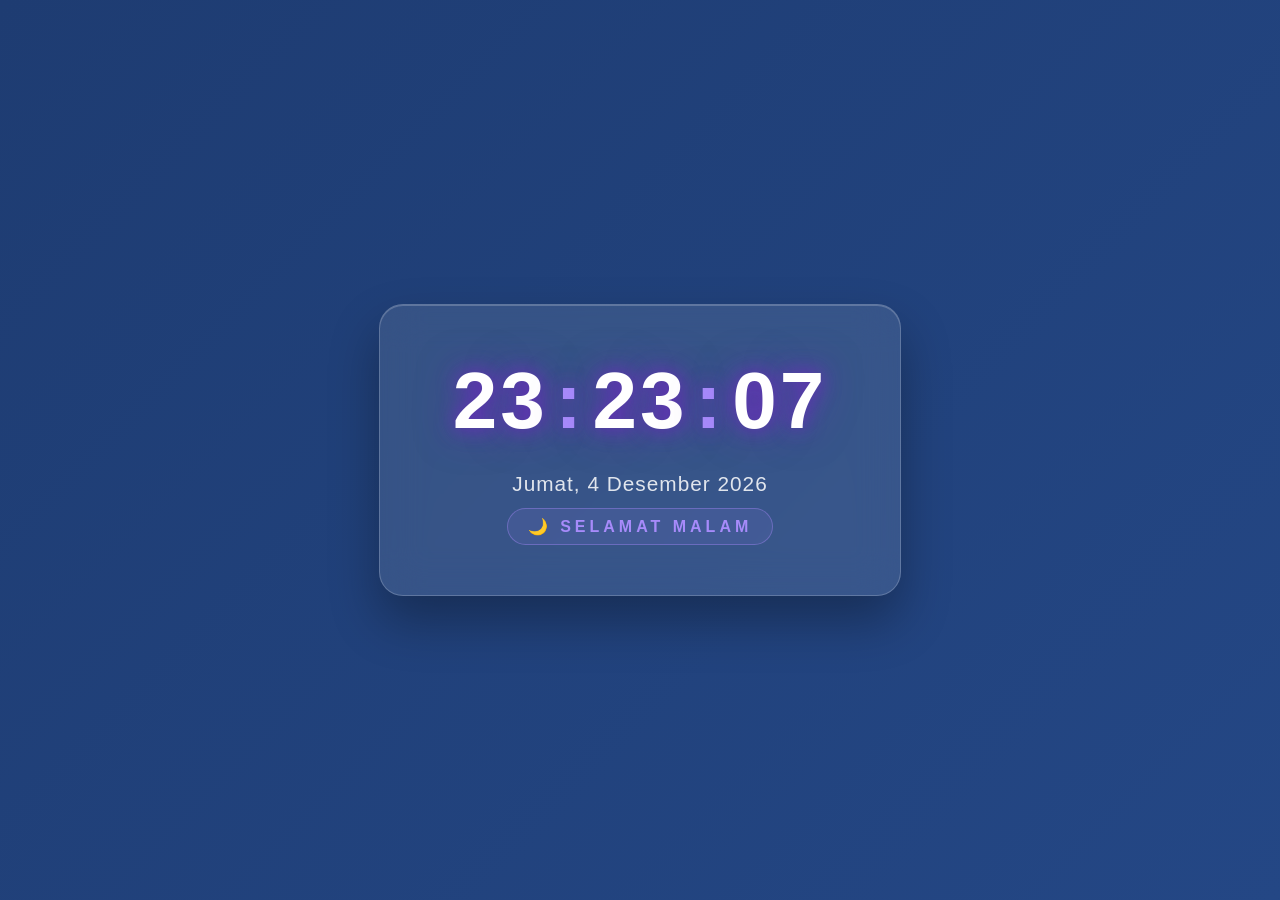
<file: portfolio44/jam didigital/index.html>
<!DOCTYPE html>
<html lang="id">
<head>
    <meta charset="UTF-8">
    <meta name="viewport" content="width=device-width, initial-scale=1.0">
    <title>Jam Digital</title>
    <link rel="stylesheet" href="style.css">
</head>
<body>
    <div class="container">
        <div class="clock">
            <div class="time">
                <span id="hours">00</span>
                <span class="colon">:</span>
                <span id="minutes">00</span>
                <span class="colon">:</span>
                <span id="seconds">00</span>
            </div>
            <div class="date" id="date">Senin, 1 Januari 2025</div>
            <div class="greeting" id="greeting">Selamat Pagi</div>
        </div>
    </div>
    <script src="script.js"></script>
</body>
</html>
</file>
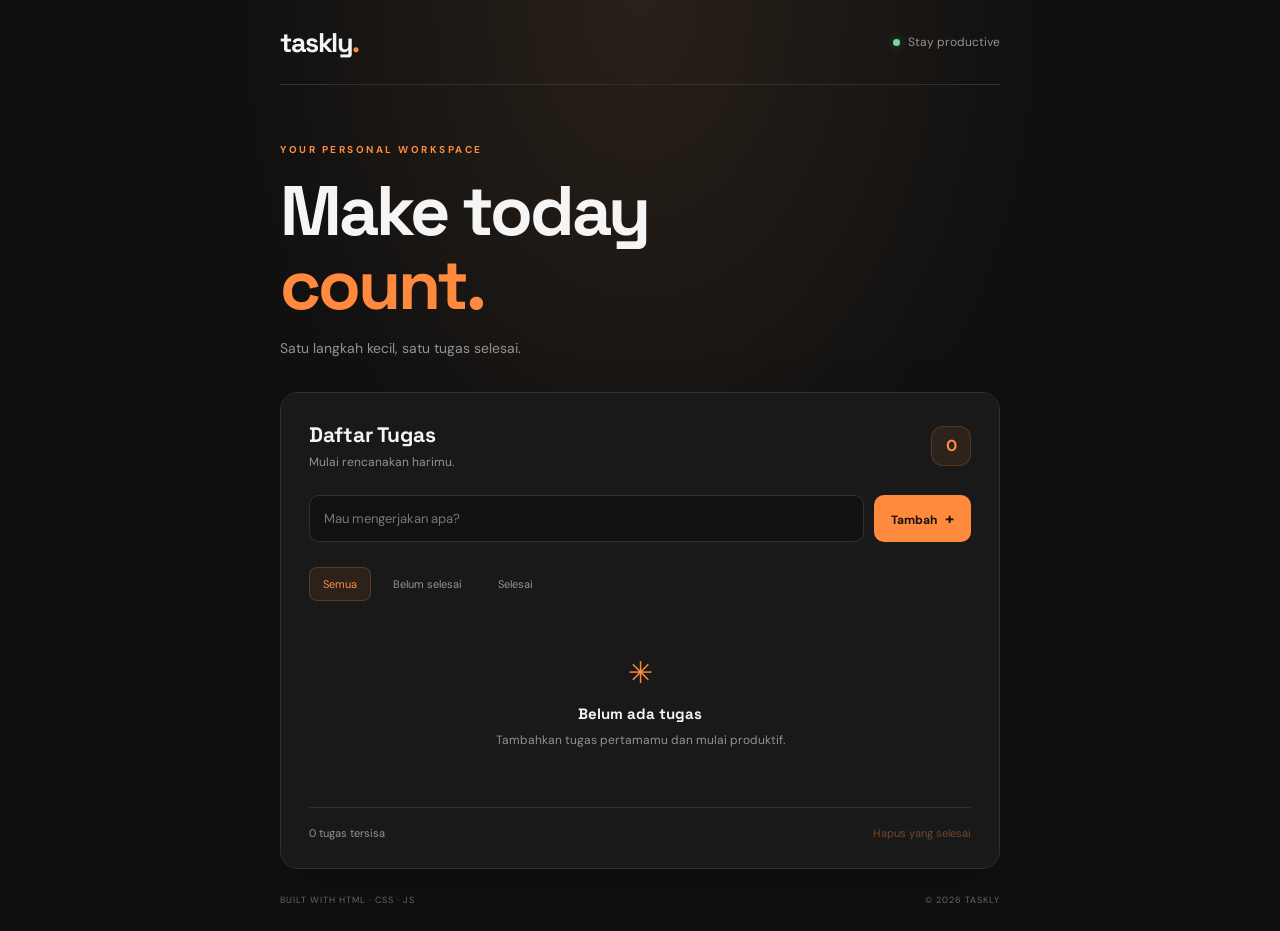
<file: portfolio44/to do list/index.html>
<!DOCTYPE html>
<html lang="id">
<head>
  <meta charset="UTF-8">
  <meta name="viewport" content="width=device-width, initial-scale=1.0">
  <meta name="description" content="Aplikasi To-Do List minimalis untuk mengatur tugas harian.">
  <title>Taskly — Daily Tasks</title>
  <link rel="stylesheet" href="style.css">
  <script src="script.js" defer></script>
</head>
<body>
  <main class="app">
    <header class="header">
      <a href="#" class="logo">taskly<span>.</span></a>
      <span class="status"><span class="status-dot"></span> Stay productive</span>
    </header>

    <section class="intro">
      <p class="eyebrow">YOUR PERSONAL WORKSPACE</p>
      <h1>Make today<br> <span>count.</span></h1>
      <p class="subtitle">Satu langkah kecil, satu tugas selesai.</p>
    </section>

    <section class="task-card">
      <div class="card-heading">
        <div>
          <h2>Daftar Tugas</h2>
          <p id="taskSummary">Mulai rencanakan harimu.</p>
        </div>
        <span class="task-count" id="taskCount">0</span>
      </div>

      <form id="taskForm" class="task-form">
        <input
          type="text"
          id="taskInput"
          placeholder="Mau mengerjakan apa?"
          maxlength="100"
          autocomplete="off"
          required
        >
        <button type="submit" class="add-btn">Tambah <span>+</span></button>
      </form>

      <div class="filters">
        <button class="filter active" data-filter="all">Semua</button>
        <button class="filter" data-filter="active">Belum selesai</button>
        <button class="filter" data-filter="completed">Selesai</button>
      </div>

      <ul id="taskList" class="task-list"></ul>

      <div id="emptyState" class="empty-state">
        <div class="empty-icon">✳</div>
        <h3>Belum ada tugas</h3>
        <p>Tambahkan tugas pertamamu dan mulai produktif.</p>
      </div>

      <footer class="card-footer">
        <span id="remainingText">0 tugas tersisa</span>
        <button id="clearCompleted" class="clear-btn" type="button">
          Hapus yang selesai
        </button>
      </footer>
    </section>

    <footer class="app-footer">
      <span>BUILT WITH HTML · CSS · JS</span>
      <span>© <span id="year"></span> TASKLY</span>
    </footer>
  </main>
</body>
</html>
</file>
<file: portfolio44/jam didigital/style.css>
* {
    margin: 0;
    padding: 0;
    box-sizing: border-box;
    font-family: 'Segoe UI', Tahoma, sans-serif;
}

body {
    min-height: 100vh;
    display: flex;
    justify-content: center;
    align-items: center;
    background: linear-gradient(135deg, #1e3c72 0%, #2a5298 50%, #7e22ce 100%);
    background-size: 400% 400%;
    animation: gradientBG 15s ease infinite;
}

@keyframes gradientBG {
    0% { background-position: 0% 50%; }
    50% { background-position: 100% 50%; }
    100% { background-position: 0% 50%; }
}

.container {
    padding: 20px;
}

.clock {
    background: rgba(255, 255, 255, 0.1);
    backdrop-filter: blur(20px);
    -webkit-backdrop-filter: blur(20px);
    border: 1px solid rgba(255, 255, 255, 0.2);
    border-radius: 24px;
    padding: 50px 70px;
    text-align: center;
    box-shadow: 
        0 25px 50px rgba(0, 0, 0, 0.3),
        inset 0 1px 0 rgba(255, 255, 255, 0.2);
    animation: float 6s ease-in-out infinite;
}

@keyframes float {
    0%, 100% { transform: translateY(0); }
    50% { transform: translateY(-10px); }
}

.time {
    display: flex;
    justify-content: center;
    align-items: center;
    gap: 5px;
    font-size: 5rem;
    font-weight: 700;
    color: #ffffff;
    text-shadow: 
        0 0 20px rgba(126, 34, 206, 0.8),
        0 0 40px rgba(126, 34, 206, 0.5);
    letter-spacing: 3px;
    font-variant-numeric: tabular-nums;
}

.time span {
    display: inline-block;
    min-width: 100px;
}

.colon {
    min-width: auto !important;
    animation: blink 1s infinite;
    color: #a78bfa;
}

@keyframes blink {
    0%, 49% { opacity: 1; }
    50%, 100% { opacity: 0.3; }
}

.date {
    margin-top: 25px;
    font-size: 1.3rem;
    color: rgba(255, 255, 255, 0.85);
    letter-spacing: 1px;
}

.greeting {
    margin-top: 12px;
    font-size: 1rem;
    color: #a78bfa;
    font-weight: 600;
    text-transform: uppercase;
    letter-spacing: 4px;
    padding: 8px 20px;
    display: inline-block;
    border: 1px solid rgba(167, 139, 250, 0.4);
    border-radius: 50px;
    background: rgba(167, 139, 250, 0.1);
}

/* Responsive */
@media (max-width: 600px) {
    .clock {
        padding: 30px 25px;
    }
    .time {
        font-size: 2.5rem;
        letter-spacing: 1px;
    }
    .time span {
        min-width: 55px;
    }
    .date {
        font-size: 1rem;
    }
    .greeting {
        font-size: 0.8rem;
        letter-spacing: 2px;
    }
}
</file>
<file: portfolio44/to do list/style.css>
@import url('https://fonts.googleapis.com/css2?family=DM+Sans:wght@400;500;600;700&family=Space+Grotesk:wght@400;500;600;700&display=swap');

:root {
  --bg: #101010;
  --surface: #191919;
  --surface-hover: #222222;
  --text: #f5f5f5;
  --muted: #929292;
  --accent: #ff8a3d;
  --border: #303030;
}

* {
  margin: 0;
  padding: 0;
  box-sizing: border-box;
}

body {
  min-height: 100vh;
  background:
    radial-gradient(ellipse at 50% 0%, #292019 0%, transparent 45%),
    var(--bg);
  color: var(--text);
  font-family: "DM Sans", sans-serif;
  padding: 0 22px;
}

button, input {
  font: inherit;
}

button {
  cursor: pointer;
}

.app {
  width: 100%;
  max-width: 720px;
  margin: 0 auto;
}

.header {
  height: 85px;
  display: flex;
  justify-content: space-between;
  align-items: center;
  border-bottom: 1px solid var(--border);
}

.logo {
  color: var(--text);
  font-family: "Space Grotesk", sans-serif;
  font-size: 27px;
  font-weight: 700;
  text-decoration: none;
  letter-spacing: -1.5px;
}

.logo span,
.intro h1 span {
  color: var(--accent);
}

.status {
  color: var(--muted);
  font-size: 12px;
  display: flex;
  align-items: center;
  gap: 8px;
}

.status-dot {
  width: 7px;
  height: 7px;
  background: #77d99a;
  border-radius: 50%;
  box-shadow: 0 0 10px #77d99a66;
}

.intro {
  padding: 58px 0 35px;
}

.eyebrow {
  color: var(--accent);
  font-size: 10px;
  font-weight: 700;
  letter-spacing: 2.5px;
  margin-bottom: 18px;
}

.intro h1 {
  font-family: "Space Grotesk", sans-serif;
  font-size: clamp(45px, 9vw, 70px);
  line-height: 1.05;
  letter-spacing: -3px;
}

.subtitle {
  color: var(--muted);
  font-size: 14px;
  margin-top: 18px;
}

.task-card {
  background: var(--surface);
  border: 1px solid var(--border);
  border-radius: 18px;
  padding: 28px;
  box-shadow: 0 20px 60px #00000022;
}

.card-heading {
  display: flex;
  justify-content: space-between;
  align-items: center;
  margin-bottom: 25px;
}

.card-heading h2 {
  font-family: "Space Grotesk", sans-serif;
  font-size: 21px;
}

.card-heading p {
  color: var(--muted);
  font-size: 12px;
  margin-top: 6px;
}

.task-count {
  width: 40px;
  height: 40px;
  display: grid;
  place-items: center;
  background: #ff8a3d18;
  color: var(--accent);
  border: 1px solid #ff8a3d30;
  border-radius: 12px;
  font-weight: 700;
}

.task-form {
  display: flex;
  gap: 10px;
}

.task-form input {
  flex: 1;
  min-width: 0;
  background: #111111;
  color: var(--text);
  border: 1px solid var(--border);
  border-radius: 10px;
  outline: none;
  padding: 14px;
  font-size: 13px;
  transition: border-color 0.2s;
}

.task-form input:focus {
  border-color: var(--accent);
}

.task-form input::placeholder {
  color: #777;
}

.add-btn {
  border: none;
  background: var(--accent);
  color: #17110c;
  padding: 0 17px;
  border-radius: 10px;
  font-weight: 700;
  font-size: 12px;
  transition: transform 0.2s, background 0.2s;
}

.add-btn:hover {
  background: #ffa365;
  transform: translateY(-1px);
}

.add-btn span {
  font-size: 16px;
  margin-left: 5px;
}

.filters {
  display: flex;
  gap: 8px;
  margin: 25px 0 17px;
  overflow-x: auto;
}

.filter {
  padding: 9px 13px;
  border-radius: 8px;
  border: 1px solid transparent;
  background: transparent;
  color: var(--muted);
  white-space: nowrap;
  font-size: 11px;
}

.filter:hover {
  color: var(--text);
  background: var(--surface-hover);
}

.filter.active {
  background: #ff8a3d16;
  color: var(--accent);
  border-color: #ff8a3d35;
}

.task-list {
  list-style: none;
  display: flex;
  flex-direction: column;
  gap: 9px;
}

.task-item {
  display: flex;
  align-items: center;
  gap: 12px;
  padding: 14px;
  background: #141414;
  border: 1px solid var(--border);
  border-radius: 10px;
  animation: appear 0.25s ease;
}

@keyframes appear {
  from {
    opacity: 0;
    transform: translateY(6px);
  }
  to {
    opacity: 1;
    transform: translateY(0);
  }
}

.task-check {
  appearance: none;
  flex-shrink: 0;
  width: 19px;
  height: 19px;
  border: 1px solid #555;
  border-radius: 6px;
  cursor: pointer;
  display: grid;
  place-items: center;
}

.task-check:checked {
  background: var(--accent);
  border-color: var(--accent);
}

.task-check:checked::after {
  content: "✓";
  color: #17110c;
  font-size: 13px;
  font-weight: 700;
}

.task-text {
  flex: 1;
  min-width: 0;
  overflow-wrap: anywhere;
  font-size: 13px;
}

.task-item.completed .task-text {
  color: #777;
  text-decoration: line-through;
}

.delete-btn {
  flex-shrink: 0;
  border: none;
  background: transparent;
  color: #777;
  padding: 5px 7px;
  font-size: 17px;
  border-radius: 6px;
}

.delete-btn:hover {
  background: #ff55551a;
  color: #ff7777;
}

.empty-state {
  padding: 35px 10px;
  text-align: center;
}

.empty-icon {
  color: var(--accent);
  font-size: 30px;
  margin-bottom: 12px;
}

.empty-state h3 {
  font-family: "Space Grotesk", sans-serif;
  font-size: 15px;
  margin-bottom: 8px;
}

.empty-state p {
  color: var(--muted);
  font-size: 12px;
  line-height: 1.6;
}

.card-footer {
  border-top: 1px solid var(--border);
  margin-top: 22px;
  padding-top: 18px;
  display: flex;
  align-items: center;
  justify-content: space-between;
  gap: 12px;
  color: var(--muted);
  font-size: 11px;
}

.clear-btn {
  border: none;
  background: transparent;
  color: var(--accent);
  font-size: 11px;
}

.clear-btn:hover {
  color: #ffb080;
}

.app-footer {
  display: flex;
  justify-content: space-between;
  gap: 15px;
  color: #666;
  font-size: 9px;
  letter-spacing: 1px;
  padding: 25px 0;
}

button:focus-visible,
input:focus-visible {
  outline: 2px solid var(--accent);
  outline-offset: 3px;
}

@media (max-width: 520px) {
  body {
    padding: 0 15px;
  }

  .header {
    height: 72px;
  }

  .intro {
    padding-top: 45px;
  }

  .task-card {
    padding: 19px 15px;
  }

  .task-form {
    flex-direction: column;
  }

  .task-form input {
    width: 100%;
    min-height: 47px;
  }

  .add-btn {
    min-height: 45px;
  }

  .card-footer {
    align-items: flex-start;
  }

  .app-footer {
    font-size: 8px;
  }
}
</file>
